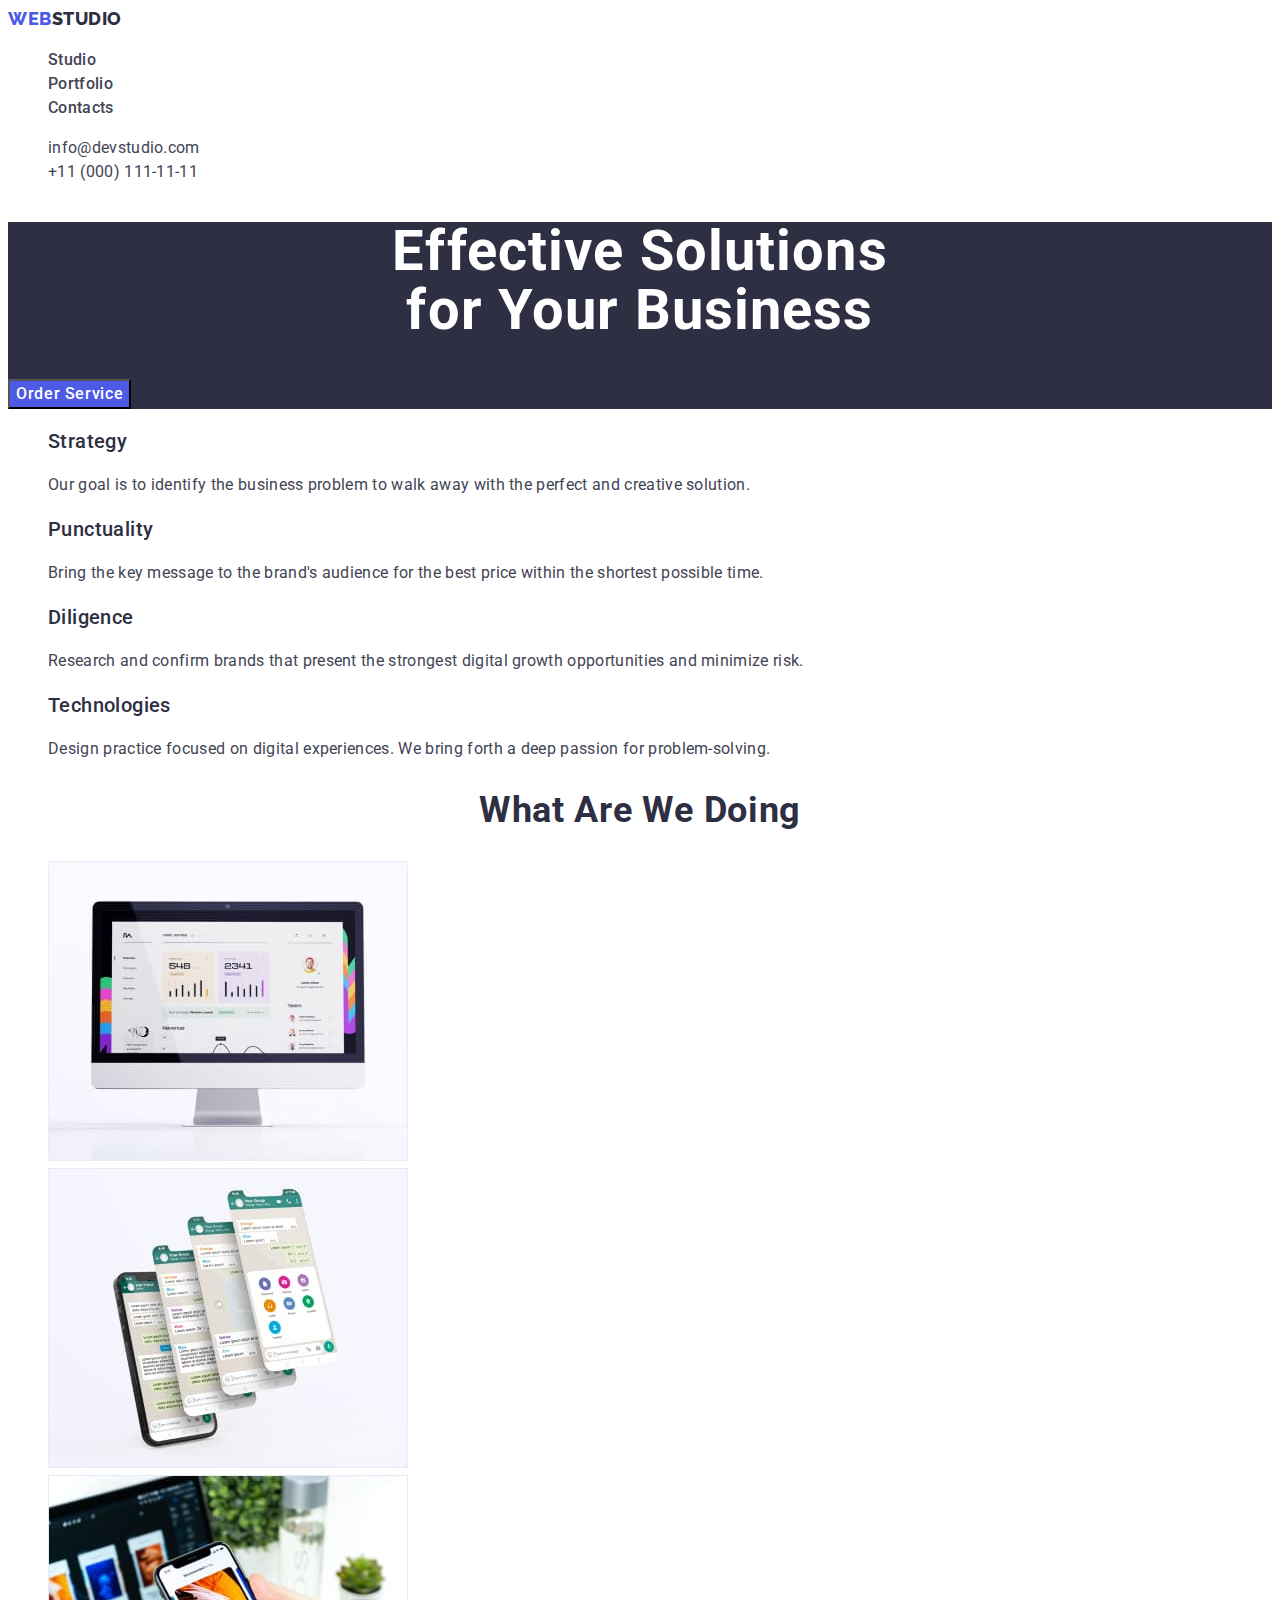
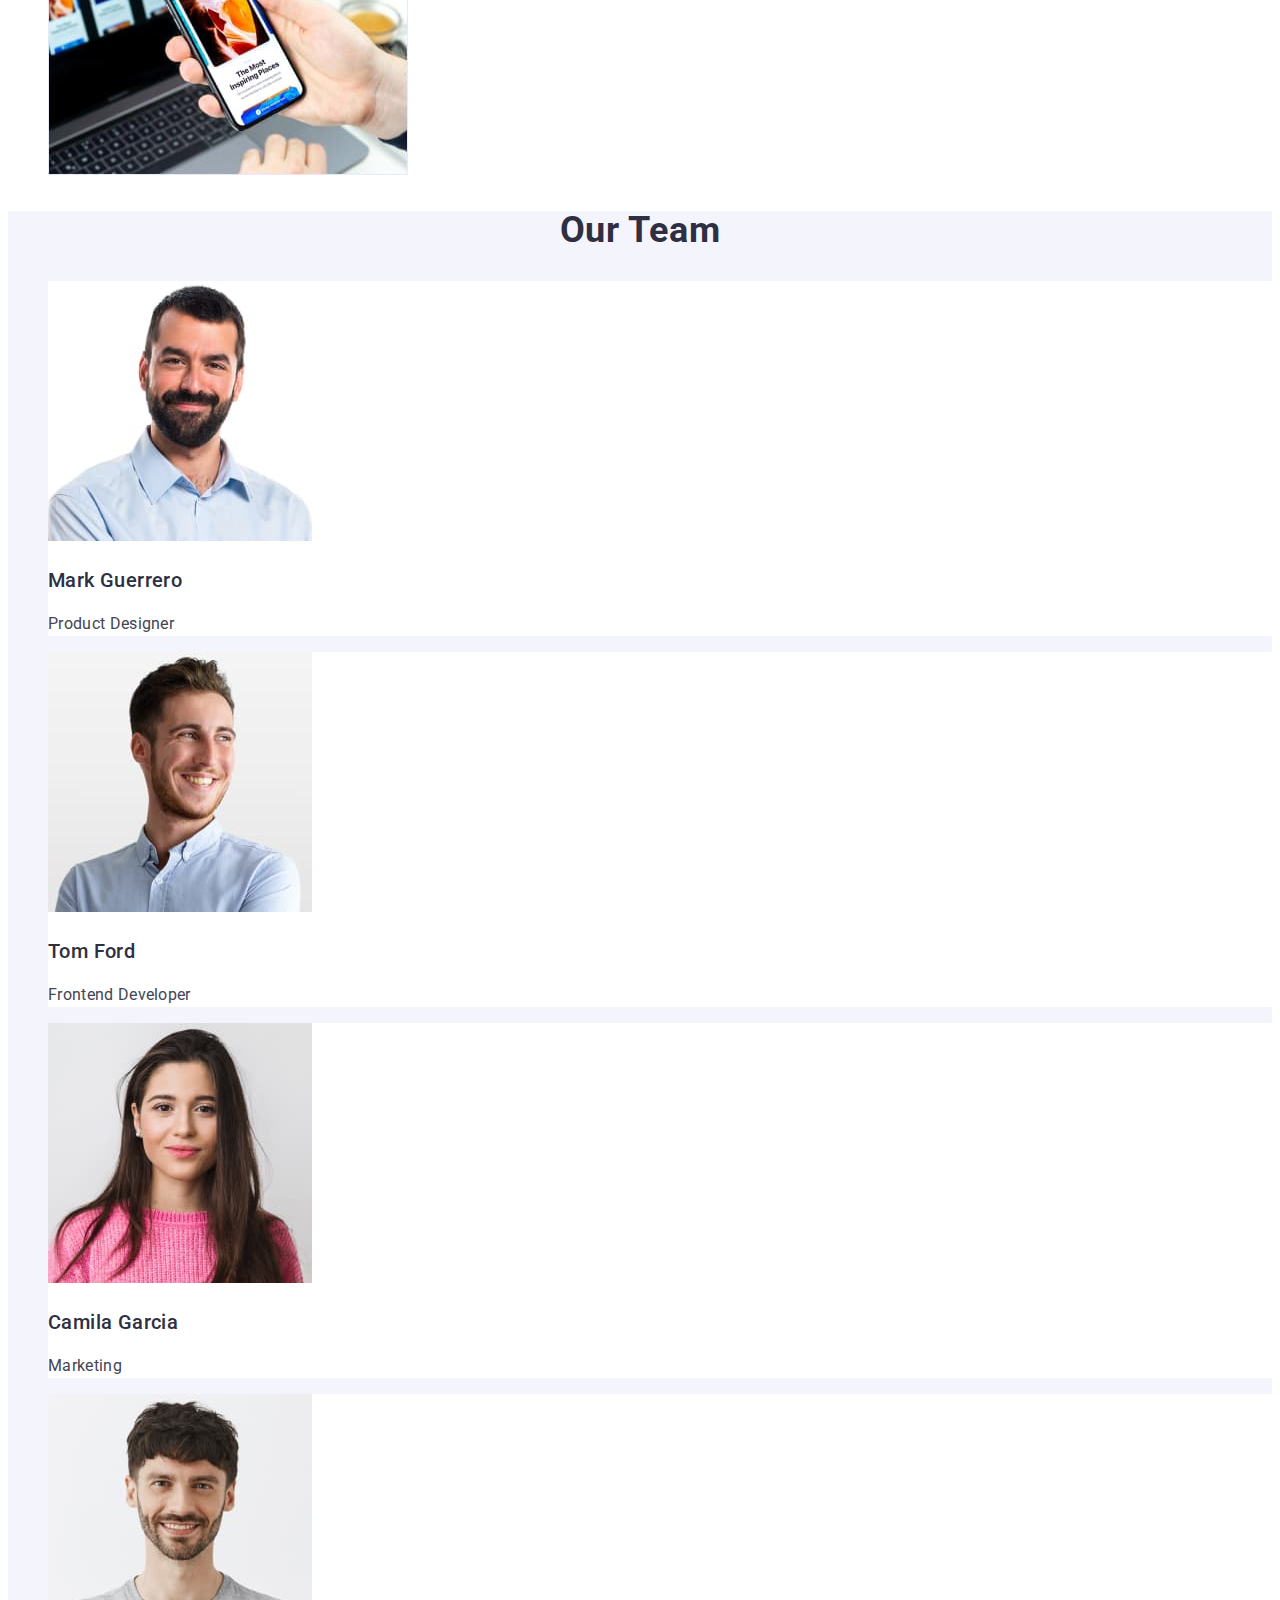
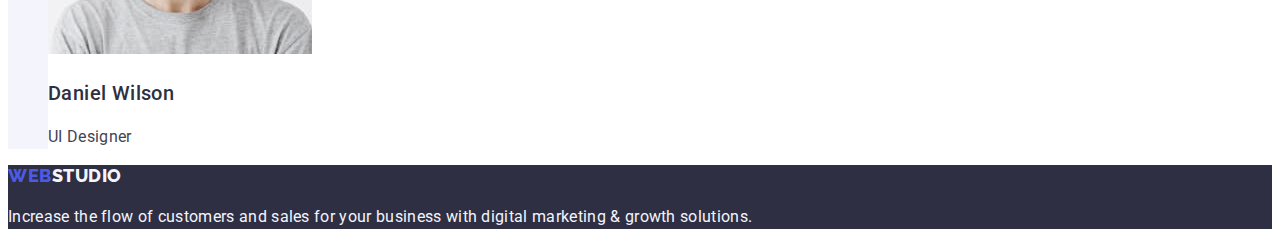
<file: index.html>
<!DOCTYPE html>
<html lang="en">
  <head>
    <meta charset="UTF-8" />
    <meta http-equiv="X-UA-Compatible" content="IE=edge" />
    <meta name="viewport" content="width=device-width, initial-scale=1.0" />
    <title>WebStudio</title>
    <link rel="preconnect" href="https://fonts.googleapis.com" />
    <link rel="preconnect" href="https://fonts.gstatic.com" crossorigin />
    <link
      href="https://fonts.googleapis.com/css2?family=Raleway:wght@800&family=Roboto:wght@400;500;700;900&display=swap"
      rel="stylesheet"
    />
    <link rel="stylesheet" href="./css/styles.css" />
  </head>
  <body>
    <!-- HEADER -->
    <header class="main-header">
      <nav class="main-nav">
        <a class="logo link" href="./index.html"
          >Web<span class="logo-header">Studio</span></a
        >
        <ul class="menu list">
          <li class="menu-item">
            <a class="menu-link link" href="./index.html">Studio</a>
          </li>
          <li class="menu-item">
            <a class="menu-link link" href="./portfolio.html">Portfolio</a>
          </li>
          <li class="menu-item">
            <a class="menu-link link" href="">Contacts</a>
          </li>
        </ul>
      </nav>
      <address class="address">
        <ul class="list">
          <li>
            <a class="contact link" href="mailto:info@devstudio.com"
              >info@devstudio.com</a
            >
          </li>
          <li>
            <a class="contact link" href="tel:+110001111111"
              >+11 (000) 111-11-11</a
            >
          </li>
        </ul>
      </address>
    </header>
    <main>
      <!-- HERO -->
      <section class="hero">
        <h1 class="main-title">
          Effective Solutions <br />
          for Your Business
        </h1>
        <button class="order-btn button" type="button">Order Service</button>
      </section>
      <!-- FEATURE -->
      <section class="section-feature">
        <h2 class="section-title" hidden>Our features</h2>
        <ul class="list">
          <li>
            <h3 class="title">Strategy</h3>
            <p class="description">
              Our goal is to identify the business problem to walk away with the
              perfect and creative solution.
            </p>
          </li>
          <li>
            <h3 class="title">Punctuality</h3>
            <p class="description">
              Bring the key message to the brand's audience for the best price
              within the shortest possible time.
            </p>
          </li>
          <li>
            <h3 class="title">Diligence</h3>
            <p class="description">
              Research and confirm brands that present the strongest digital
              growth opportunities and minimize risk.
            </p>
          </li>
          <li>
            <h3 class="title">Technologies</h3>
            <p class="description">
              Design practice focused on digital experiences. We bring forth a
              deep passion for problem-solving.
            </p>
          </li>
        </ul>
      </section>
      <!-- EXAMPLES -->
      <section class="section-examples">
        <h2 class="section-title">What are we doing</h2>
        <ul class="list">
          <li>
            <img
              src="./images/img1.jpg"
              alt="website for computer"
              width="360"
              height="300"
            />
          </li>
          <li>
            <img
              src="./images/img2.jpg"
              alt="messengers"
              width="360"
              height="300"
            />
          </li>
          <li>
            <img
              src="./images/img3.jpg"
              alt="apps for phones"
              width="360"
              height="300"
            />
          </li>
        </ul>
      </section>
      <!-- TEAM -->
      <section class="section-team">
        <h2 class="section-title">Our Team</h2>
        <ul class="list">
          <li class="team-card">
            <img
              src="./images/mark-guerrero.jpg"
              alt="employee"
              width="264"
              height="260"
            />
            <h3 class="title">Mark Guerrero</h3>
            <p class="description">Product Designer</p>
          </li>
          <li class="team-card">
            <img
              src="./images/tom-ford.jpg"
              alt="employee"
              width="264"
              height="260"
            />
            <h3 class="title">Tom Ford</h3>
            <p class="description">Frontend Developer</p>
          </li>
          <li class="team-card">
            <img
              src="./images/camila-garcia.jpg"
              alt="employee"
              width="264"
              height="260"
            />
            <h3 class="title">Camila Garcia</h3>
            <p class="description">Marketing</p>
          </li>
          <li class="team-card">
            <img
              src="./images/daniel-wilson.jpg"
              alt="employee"
              width="264"
              height="260"
            />
            <h3 class="title">Daniel Wilson</h3>
            <p class="description">UI Designer</p>
          </li>
        </ul>
      </section>
    </main>
    <!-- FOOTER -->
    <footer class="footer">
      <a class="logo link" href="./index.html"
        >Web<span class="logo-footer">Studio</span></a
      >
      <p class="footer-description">
        Increase the flow of customers and sales for your business with digital
        marketing & growth solutions.
      </p>
    </footer>
  </body>
</html>
</file>
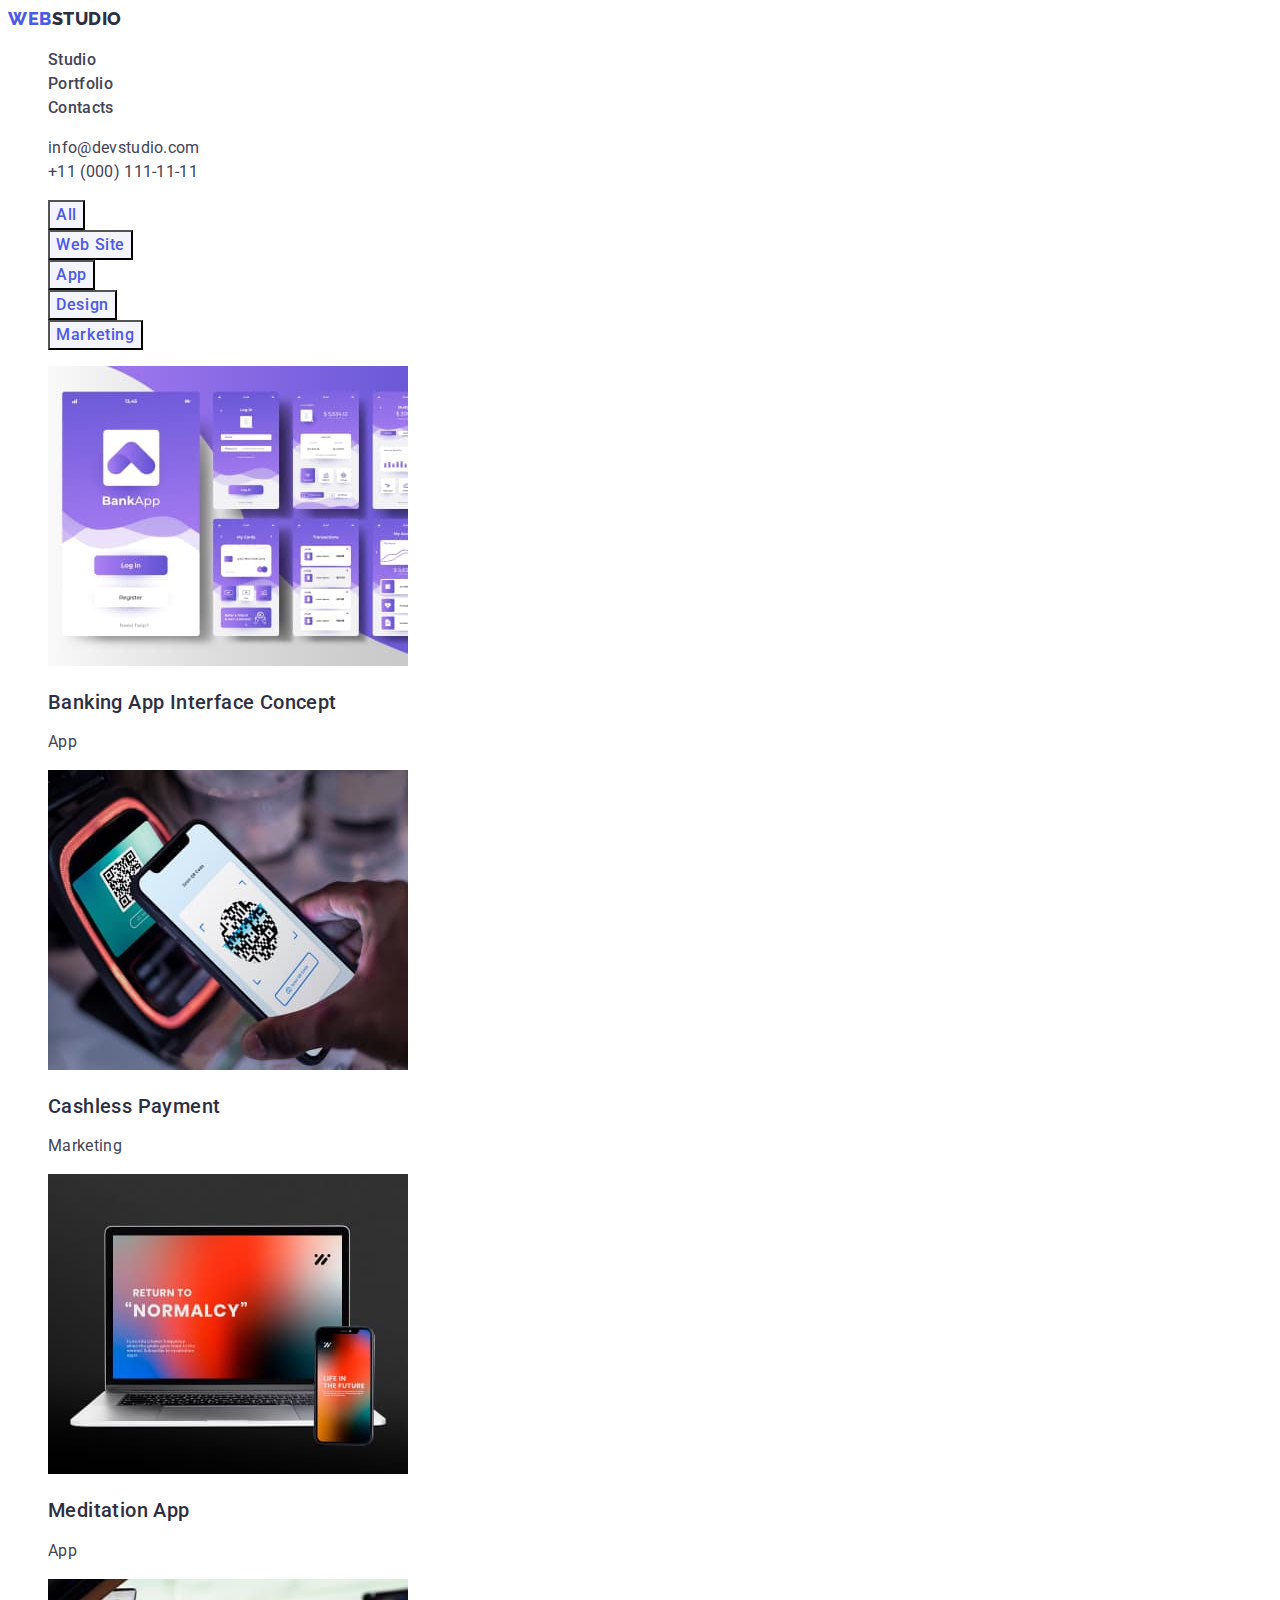
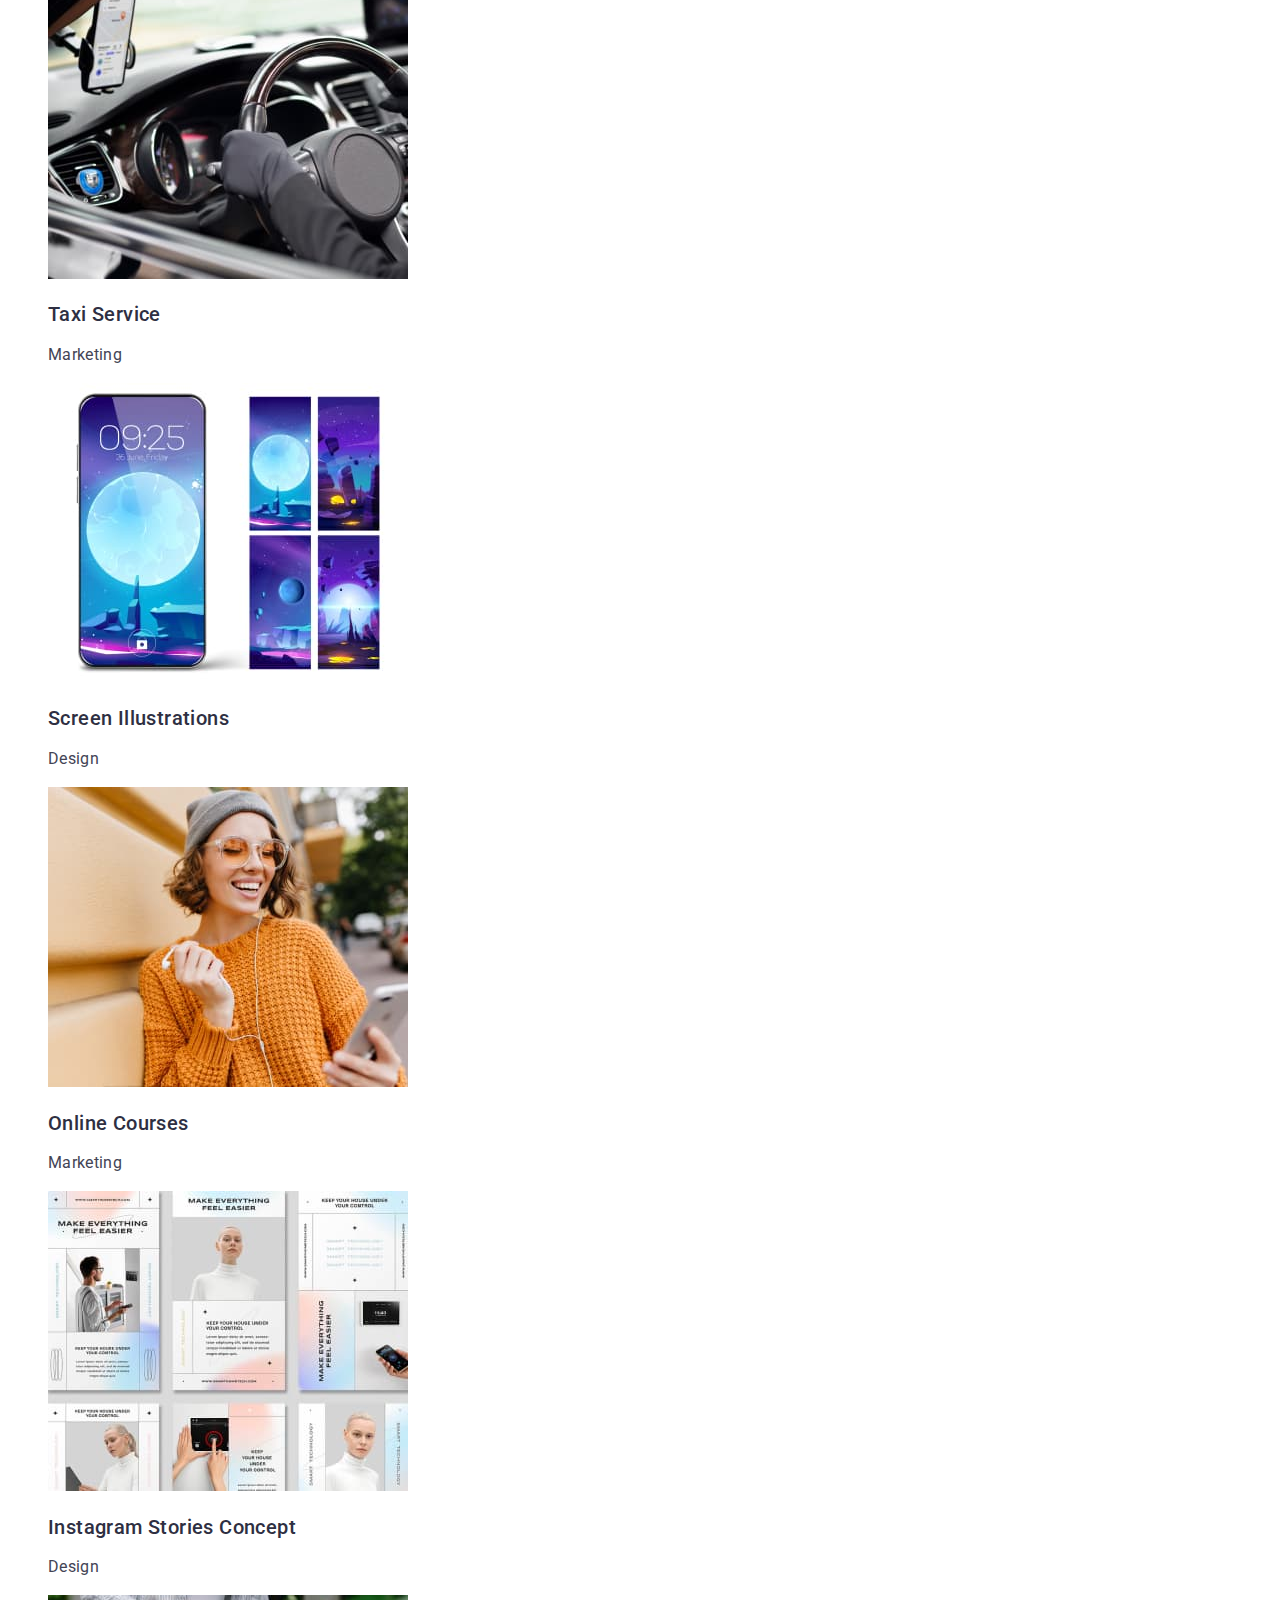
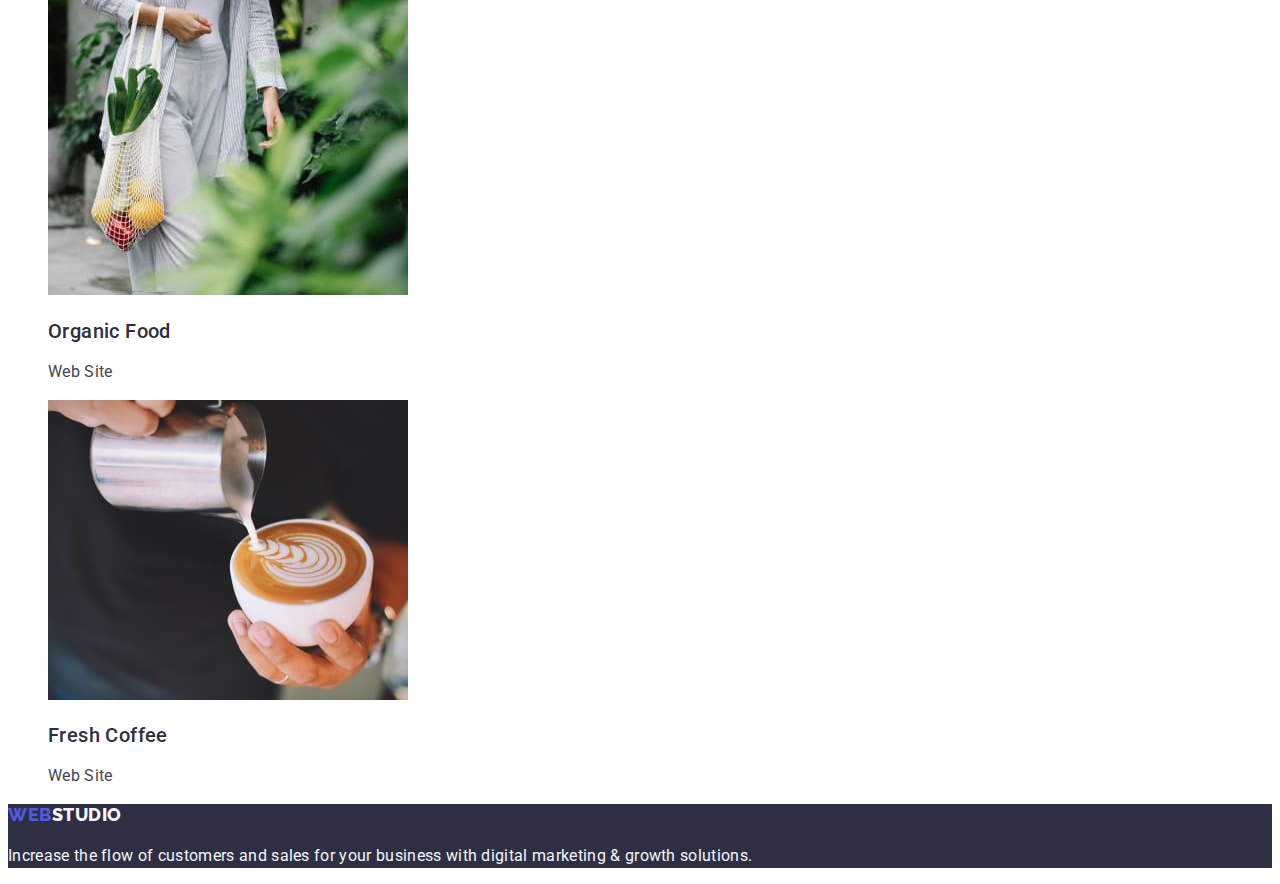
<file: portfolio.html>
<!DOCTYPE html>
<html lang="en">
  <head>
    <meta charset="UTF-8" />
    <meta http-equiv="X-UA-Compatible" content="IE=edge" />
    <meta name="viewport" content="width=device-width, initial-scale=1.0" />
    <title>WebStudio</title>
    <link rel="preconnect" href="https://fonts.googleapis.com" />
    <link rel="preconnect" href="https://fonts.gstatic.com" crossorigin />
    <link
      href="https://fonts.googleapis.com/css2?family=Raleway:wght@800&family=Roboto:wght@400;500;700;900&display=swap"
      rel="stylesheet"
    />
    <link rel="stylesheet" href="./css/styles.css" />
  </head>
  <body>
    <!-- HEADER -->
    <header class="main-header">
      <nav class="main-nav">
        <a class="logo link" href="./index.html"
          >Web<span class="logo-header">Studio</span></a
        >
        <ul class="menu list">
          <li class="menu-item">
            <a class="menu-link link" href="./index.html">Studio</a>
          </li>
          <li class="menu-item">
            <a class="menu-link link" href="./portfolio.html">Portfolio</a>
          </li>
          <li class="menu-item">
            <a class="menu-link link" href="">Contacts</a>
          </li>
        </ul>
      </nav>
      <address class="address">
        <ul class="list">
          <li>
            <a class="contact link" href="mailto:info@devstudio.com"
              >info@devstudio.com</a
            >
          </li>
          <li>
            <a class="contact link" href="tel:+110001111111"
              >+11 (000) 111-11-11</a
            >
          </li>
        </ul>
      </address>
    </header>
    <main>
      <!-- FILTER -->
      <section class="section-portfolio">
        <h1 hidden>Portfolio</h1>
        <ul class="list">
          <li>
            <button class="filter-btn button" type="button">All</button>
          </li>
          <li>
            <button class="filter-btn button" type="button">Web Site</button>
          </li>
          <li>
            <button class="filter-btn button" type="button">App</button>
          </li>
          <li>
            <button class="filter-btn button" type="button">Design</button>
          </li>
          <li>
            <button class="filter-btn button" type="button">Marketing</button>
          </li>
        </ul>
        <!-- PORTFOLIO -->
        <ul class="list">
          <li>
            <a class="link" href="">
              <img
                src="./images/banking-app-interface-concept.jpg"
                alt="bank app"
                width="360"
                height="300"
              />
              <h2 class="title">Banking App Interface Concept</h2>
              <p class="description">App</p>
            </a>
          </li>
          <li>
            <a class="link" href="">
              <img
                src="./images/cashless-payment.jpg"
                alt="payment process"
                width="360"
                height="300"
              />
              <h2 class="title">Cashless Payment</h2>
              <p class="description">Marketing</p>
            </a>
          </li>
          <li>
            <a class="link" href="">
              <img
                src="./images/meditation-app.jpg"
                alt="laptop and phone"
                width="360"
                height="300"
              />
              <h2 class="title">Meditation App</h2>
              <p class="description">App</p>
            </a>
          </li>
          <li>
            <a class="link" href="">
              <img
                src="./images/taxi-service.jpg"
                alt="car"
                width="360"
                height="300"
              />
              <h2 class="title">Taxi Service</h2>
              <p class="description">Marketing</p>
            </a>
          </li>
          <li>
            <a class="link" href="">
              <img
                src="./images/screen-illustrations.jpg"
                alt="phone screen"
                width="360"
                height="300"
              />
              <h2 class="title">Screen Illustrations</h2>
              <p class="description">Design</p>
            </a>
          </li>
          <li>
            <a class="link" href="">
              <img
                src="./images/online-courses.jpg"
                alt="student"
                width="360"
                height="300"
              />
              <h2 class="title">Online Courses</h2>
              <p class="description">Marketing</p>
            </a>
          </li>
          <li>
            <a class="link" href="">
              <img
                src="./images/instagram-stories-concept.jpg"
                alt="several stories"
                width="360"
                height="300"
              />
              <h2 class="title">Instagram Stories Concept</h2>
              <p class="description">Design</p>
            </a>
          </li>
          <li>
            <a class="link" href="">
              <img
                src="./images/organic-food.jpg"
                alt="products"
                width="360"
                height="300"
              />
              <h2 class="title">Organic Food</h2>
              <p class="description">Web Site</p>
            </a>
          </li>
          <li>
            <a class="link" href="">
              <img
                src="./images/fresh-coffee.jpg"
                alt="cappuccino"
                width="360"
                height="300"
              />
              <h2 class="title">Fresh Coffee</h2>
              <p class="description">Web Site</p>
            </a>
          </li>
        </ul>
      </section>
    </main>
    <!-- FOOTER -->
    <footer class="footer">
      <a class="logo link" href="./index.html"
        >Web<span class="logo-footer">Studio</span></a
      >
      <p class="footer-description">
        Increase the flow of customers and sales for your business with digital
        marketing & growth solutions.
      </p>
    </footer>
  </body>
</html>
</file>
<file: css/styles.css>
:root {
    --primary-font: 'Roboto', sans-serif;
    --secondary-font: 'Raleway', sans-serif;
    --primary-text-color: #2E2F42;
    --secondary-text-color: #434455;
    --third-text-color: #FFFFFF;
    --fourth-text-color: #F4F4FD;
    --accent-color: #404BBF;
    --brand-color: #4D5AE5;
    --main-background: #FFFFFF;
}

body {
    font-family: var(--primary-font);
    font-size: 16px;
    line-height: 1.5;
    letter-spacing: 0.02em;
    background: var(--main-background);
    color: var(--secondary-text-color);
}

/* COMPONENTS */

.logo {
    font-family: var(--secondary-font);
    font-weight: 800;
    font-size: 18px;
    line-height: 1.17;
    letter-spacing: 0.03em;
    text-transform: uppercase;
    color: var(--brand-color);
}

.logo-header {
    color: var(--primary-text-color);
}

.logo-footer {
    color: var(--fourth-text-color);
}

.list {
    list-style: none;
}

.link {
    text-decoration: none;
}

.button {
    font-family: inherit;
    cursor: pointer;
    font-size: 16px;
    line-height: 1.5;
    letter-spacing: 0.04em;
}

.button:hover,
.button:focus {
    color: var(--third-text-color);
    background: var(--accent-color);
}

/* HEADER */

.menu-link {
    font-weight: 500;
    color: var(--secondary-text-color);
}

.menu-link:hover,
.menu-link:focus {
    color: var(--accent-color);
}

.address {
    font-style: normal;
 }

 .contact {
    color: var(--secondary-text-color);
 }

.contact:hover,
.contact:focus {
    color: var(--accent-color);
}

/* HERO */

.hero {
    background: var(--primary-text-color);
}

.main-title {
    font-weight: 700;
    font-size: 56px;
    line-height: 1.07;
    text-align: center;
    letter-spacing: 0.02em;
    color: var(--third-text-color);
}

.order-btn {
    font-weight: 500;
    background: var(--brand-color);
    color: var(--third-text-color);
}

/* SECTIONS */

.title {
    font-weight: 500;
    font-size: 20px;
    line-height: 1.2;
    letter-spacing: 0.02em;
    color: var(--primary-text-color);
}

.description {
    color: var(--secondary-text-color);
}

.section-title {
    font-weight: 700;
    font-size: 36px;
    line-height: 1.11;
    letter-spacing: 0.02em;
    text-align: center;
    text-transform: capitalize;
    color: var(--primary-text-color);
}

.section-team {
    background: var(--fourth-text-color);
}

.team-card {
    background: var(--main-background);
}

/* FOOTER */

.footer {
    background: var(--primary-text-color);
}

.footer-description {
    color: var(--fourth-text-color);
}

/* PORTFOLIO */

.filter-btn {
    font-weight: 500;
    letter-spacing: 0.04em;
    color: var(--brand-color);
    background: var(--fourth-text-color);
}
</file>
